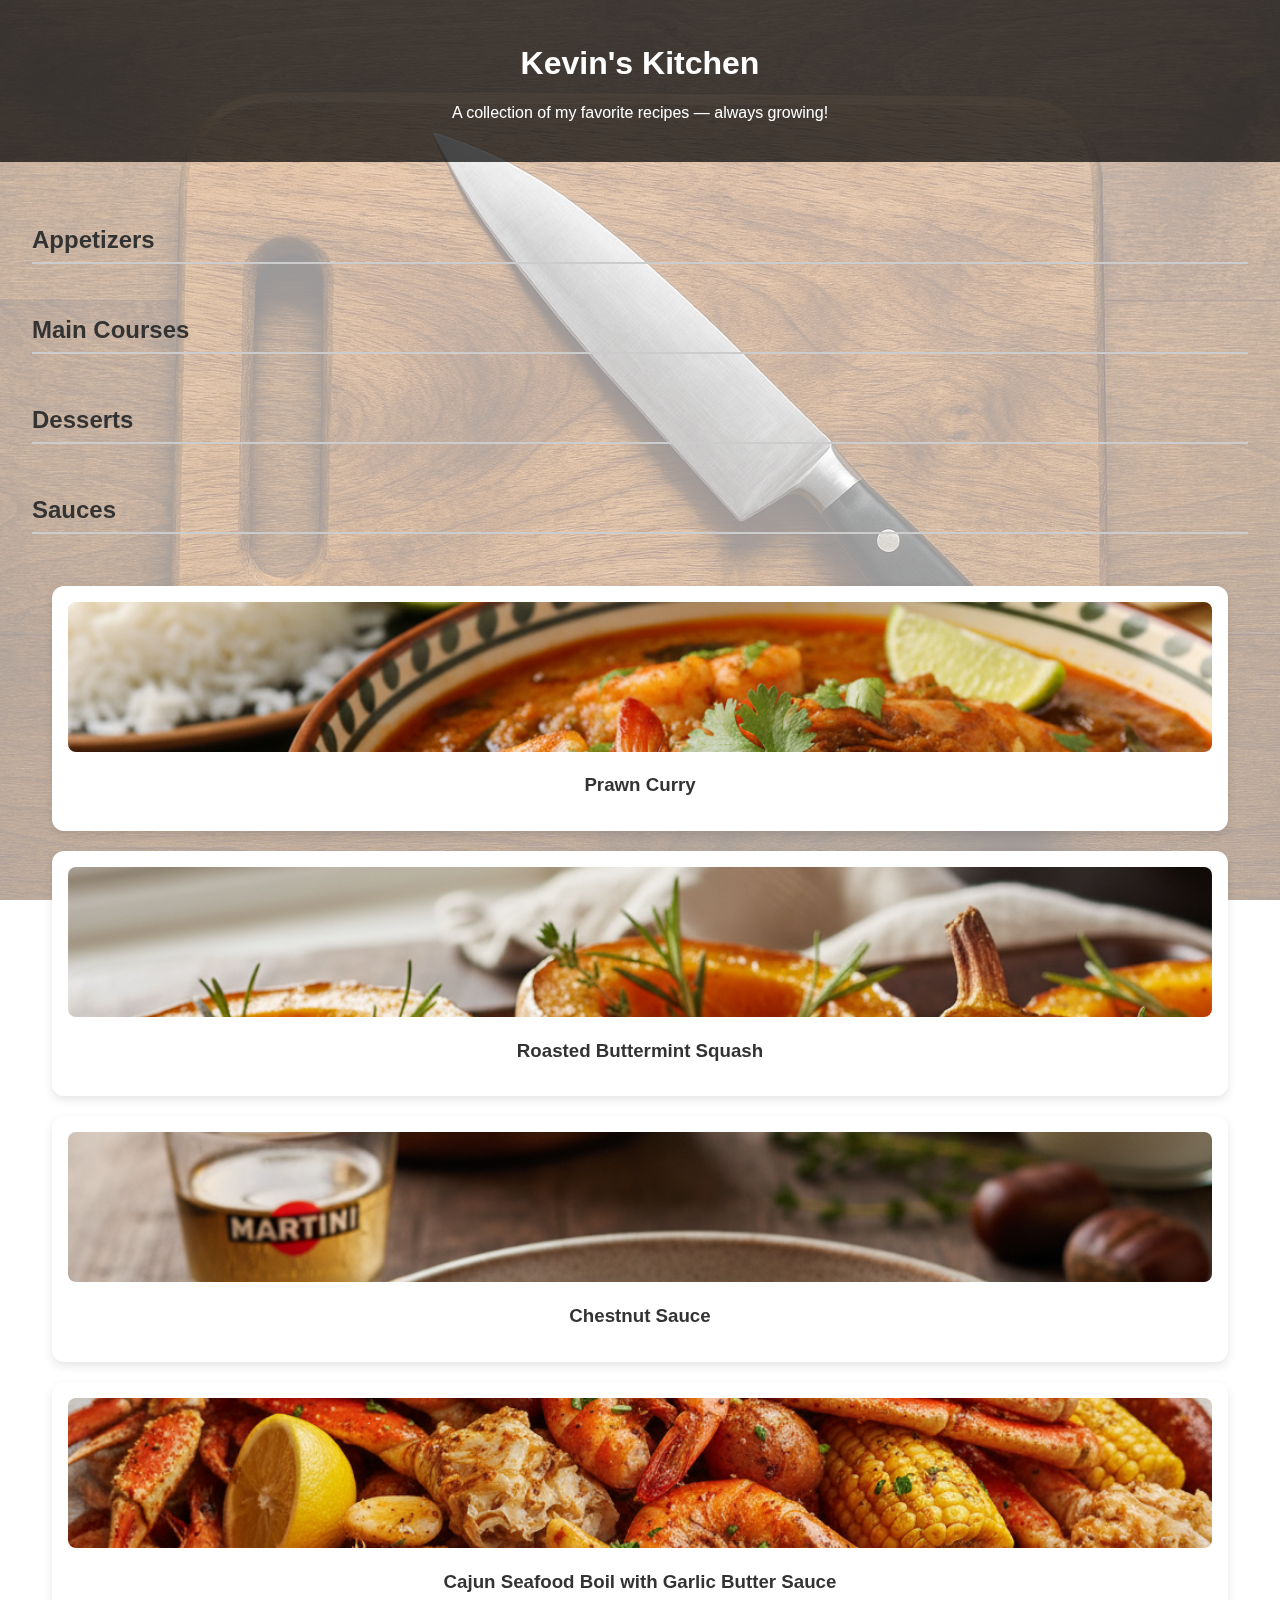
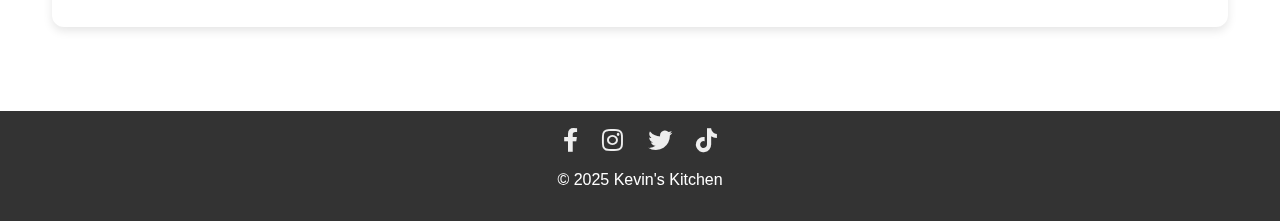
<file: index.html>
<!DOCTYPE html>
<html lang="en">
<head>
    <meta charset="UTF-8" />
    <meta name="viewport" content="width=device-width, initial-scale=1.0">
    <title>Kevin's Kitchen</title>
    <link rel="stylesheet" href="style.css">
    <link rel="stylesheet" href="https://cdnjs.cloudflare.com/ajax/libs/font-awesome/6.0.0/css/all.min.css" integrity="sha512-..." crossorigin="anonymous" referrerpolicy="no-referrer" />
</head>
<body>
    <header>
        <h1>Kevin's Kitchen</h1>
        <p>A collection of my favorite recipes — always growing!</p>
    </header>

    <main>
        <section id="recipe-list">
            <h2>Appetizers</h2>
            <ul id="appetizers-list" class="recipe-category-list">
                </ul>

            <h2>Main Courses</h2>
            <ul id="main-courses-list" class="recipe-category-list">
                </ul>

            <h2>Desserts</h2>
            <ul id="desserts-list" class="recipe-category-list">
                </ul>

            <h2>Sauces</h2>
            <ul id="sauces-list" class="recipe-category-list">
                </ul>
        
        </section>

        <section id="recipe-details" class="hidden">
            <button id="back-btn">← Back to Recipes</button>
            <div id="recipe-content"></div>
        </section>
    </main>

    <footer>
        <div class="social-links">
        <a href="YOUR_FACEBOOK_URL" target="_blank" rel="noopener noreferrer" aria-label="Facebook"><i class="fab fa-facebook-f"></i></a>
        <a href="YOUR_INSTAGRAM_URL" target="_blank" rel="noopener noreferrer" aria-label="Instagram"><i class="fab fa-instagram"></i></a>
        <a href="YOUR_TWITTER_URL" target="_blank" rel="noopener noreferrer" aria-label="Twitter"><i class="fab fa-twitter"></i></a>
        <a href="YOUR_TIKTOK_URL" target="_blank" rel="noopener noreferrer" aria-label="TikTok"><i class="fab fa-tiktok"></i></a>
    </div>
        <p>&copy; 2025 Kevin's Kitchen</p>
    </footer>

    <script src="script.js"></script>
</body>

</html>
</file>
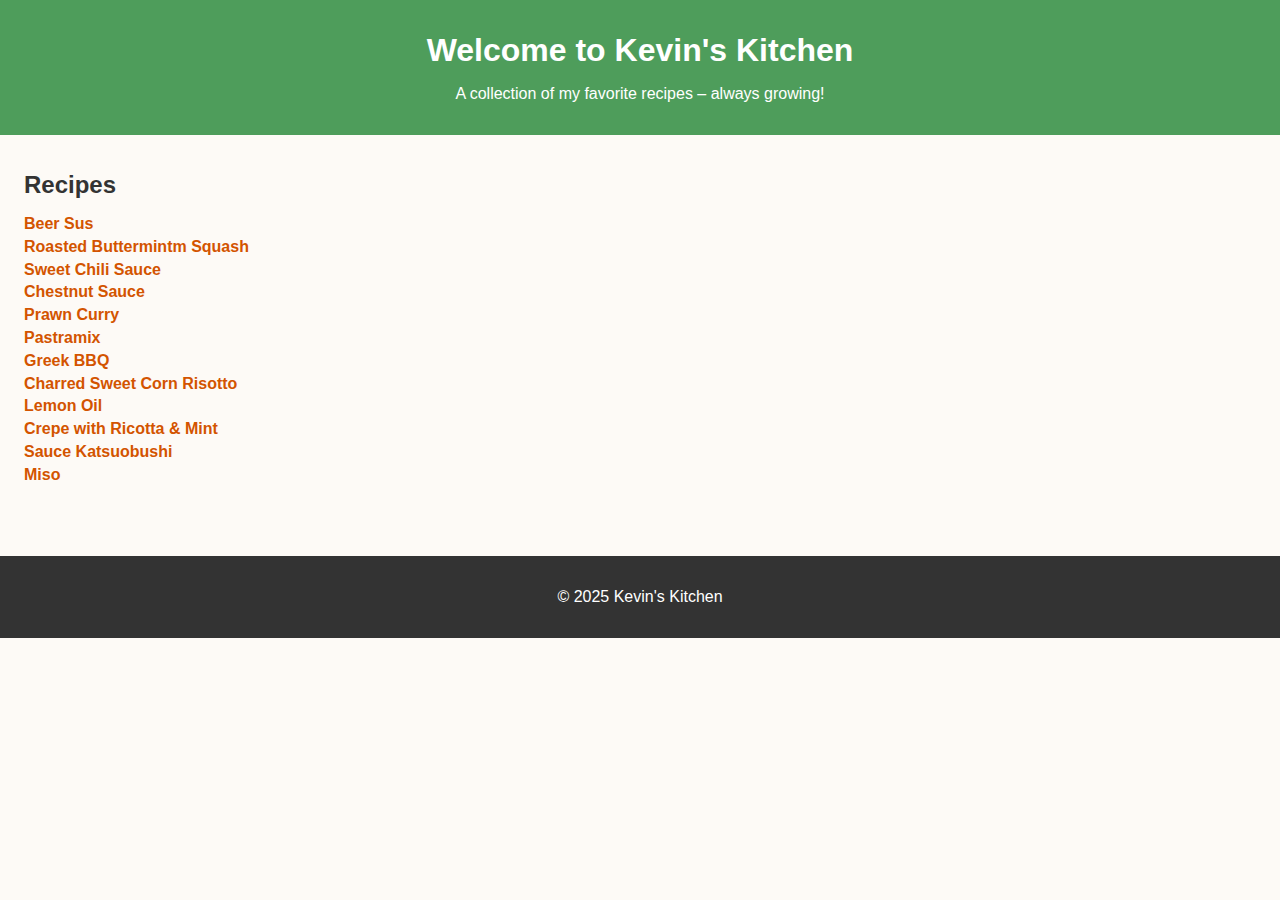
<file: kevins-kitchen/index.htm>
<!DOCTYPE html>
<html lang="en">
<head>
<meta charset="UTF-8">
<meta name="viewport" content="width=device-width, initial-scale=1.0">
<title>Kevin's Kitchen</title>
<link rel="stylesheet" href="style.css">
</head>
<body>
<header>
<h1>Welcome to Kevin's Kitchen</h1>
<p>A collection of my favorite recipes – always growing!</p>
</header>

<main>
<h2>Recipes</h2>
<ul>
<li><a href="recipes/beer-sus.html">Beer Sus</a></li>
<li><a href="recipes/roasted-buttermintm-squash.html">Roasted Buttermintm Squash</a></li>
<li><a href="recipes/sweet-chili-sauce.html">Sweet Chili Sauce</a></li>
<li><a href="recipes/chestnut-sauce.html">Chestnut Sauce</a></li>
<li><a href="recipes/prawn-curry.html">Prawn Curry</a></li>
<li><a href="recipes/pastramix.html">Pastramix</a></li>
<li><a href="recipes/greek-bbq.html">Greek BBQ</a></li>
<li><a href="recipes/charred-sweet-corn-risotto.html">Charred Sweet Corn Risotto</a></li>
<li><a href="recipes/lemon-oil.html">Lemon Oil</a></li>
<li><a href="recipes/crepe-ricotta-mint.html">Crepe with Ricotta & Mint</a></li>
<li><a href="recipes/sauce-katsuobushi.html">Sauce Katsuobushi</a></li>
<li><a href="recipes/miso.html">Miso</a></li>
</ul>
</main>

<footer>
<p>&copy; 2025 Kevin's Kitchen</p>
</footer>
</body>
</html>
</file>
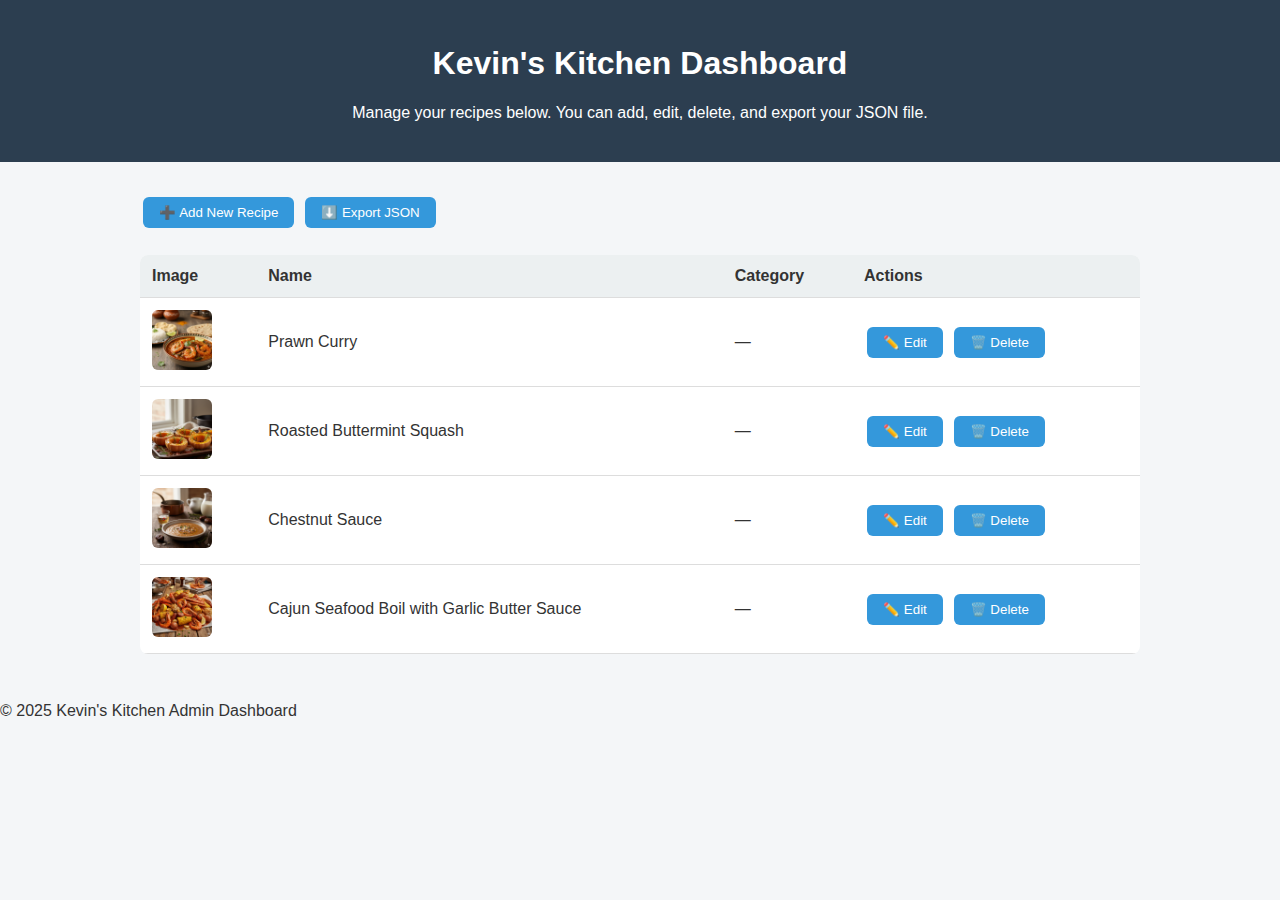
<file: admin.html>
<!DOCTYPE html>
<html lang="en">
<head>
  <meta charset="UTF-8">
  <meta name="viewport" content="width=device-width, initial-scale=1.0">
  <title>Kevin's Kitchen Admin Dashboard</title>
  <link rel="stylesheet" href="admin.css">
</head>
<body>
  <header>
    <h1>Kevin's Kitchen Dashboard</h1>
    <p>Manage your recipes below. You can add, edit, delete, and export your JSON file.</p>
  </header>

  <main>
    <section class="controls">
      <button id="addRecipeBtn">➕ Add New Recipe</button>
      <button id="exportBtn">⬇️ Export JSON</button>
    </section>

    <section id="recipeTableContainer">
      <table id="recipeTable">
        <thead>
          <tr>
            <th>Image</th>
            <th>Name</th>
            <th>Category</th>
            <th>Actions</th>
          </tr>
        </thead>
        <tbody id="recipeTableBody"></tbody>
      </table>
    </section>

    <!-- Add/Edit Form -->
    <section id="formSection" class="hidden">
      <h2 id="formTitle">Add Recipe</h2>
      <form id="recipeForm">
        <label>Name:</label>
        <input type="text" id="recipeName" required>

        <label>Category:</label>
        <input type="text" id="recipeCategory" placeholder="e.g. Main Courses, Desserts, Sauces">


        <label>Image URL or Upload:</label>
        <input type="text" id="recipeImage" placeholder="images/filename.jpg">
        <input type="file" id="uploadImage" accept="image/*">
        <div id="imagePreview"></div>

        <label>Ingredients (one per line):</label>
        <textarea id="recipeIngredients" rows="5" required></textarea>

        <label>Instructions:</label>
        <textarea id="recipeInstructions" rows="5" required></textarea>

        <div class="form-buttons">
          <button type="submit" id="saveBtn">💾 Save</button>
          <button type="button" id="cancelBtn">❌ Cancel</button>
        </div>
      </form>
    </section>
  </main>

  <footer>
    <p>&copy; 2025 Kevin's Kitchen Admin Dashboard</p>
  </footer>

  <script src="admin.js"></script>
</body>
</html>
</file>
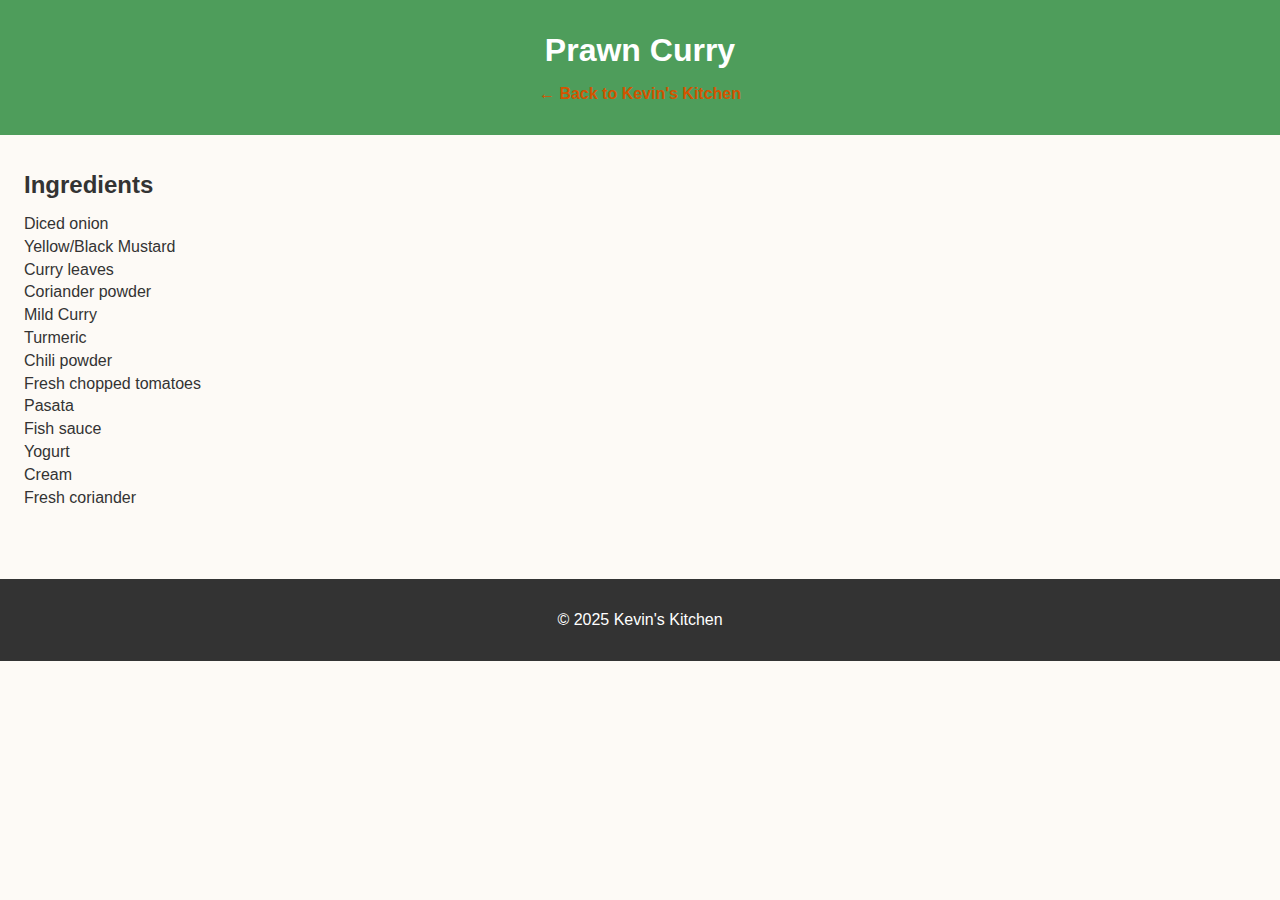
<file: kevins-kitchen/recipes/prawn-curry.html>
<!DOCTYPE html>
<html lang="en">
<head>
<meta charset="UTF-8">
<meta name="viewport" content="width=device-width, initial-scale=1.0">
<title>Prawn Curry | Kevin's Kitchen</title>
<link rel="stylesheet" href="../style.css">
</head>
<body>
<header>
<h1>Prawn Curry</h1>
<p><a href="../index.html">← Back to Kevin's Kitchen</a></p>
</header>

<main>
<h2>Ingredients</h2>
<ul>
<li>Diced onion</li>
<li>Yellow/Black Mustard</li>
<li>Curry leaves</li>
<li>Coriander powder</li>
<li>Mild Curry</li>
<li>Turmeric</li>
<li>Chili powder</li>
<li>Fresh chopped tomatoes</li>
<li>Pasata</li>
<li>Fish sauce</li>
<li>Yogurt</li>
<li>Cream</li>
<li>Fresh coriander</li>
</ul>
</main>

<footer>
<p>&copy; 2025 Kevin's Kitchen</p>
</footer>
</body>
</html>
</file>
<file: style.css>
body {
    font-family: Tahoma, sans-serif;
    margin: 0;
    padding: 0;
    /* KEEPING YOUR ORIGINAL BACKGROUND STYLES */
    background: url("images/kitchen-background.jpg") no-repeat center center fixed;
    background-size: cover;  /* makes it stretch to fit screen */
    background-color:#022b59;
}
body, .content-wrapper {
    /* R, G, B = 255, 255, 255 (White) | A (Alpha) = 0.8 (80% opaque, 20% transparent) */
    background-color: rgba(255, 255, 255, 0.8);
    color: #333333; /* Text color should be a dark shade for contrast */
}
body::before {
    content: "";
    position: fixed;
    top: 0; left: 0;
    width: 100%; height: 100%;
    background: rgba(255, 255, 255, 0.6); /* white transparent layer */
    z-index: -1;
}
header {
    background: #0a0908;
    background-color: rgba(0, 0, 0, 0.7);
    color: #ffffff;
    padding: 1.5rem;
    text-align: center;
}

main {
    padding: 2rem;
}

/* ------------------------------------------------------------- */
/* FIX: Removed grid from #recipe-list, added styling for titles */
/* ------------------------------------------------------------- */
#recipe-list h2 {
    /* Style for category titles */
    border-bottom: 2px solid #ccc;
    padding-bottom: 0.5rem;
    margin-top: 2rem;
}

/* NEW: Apply grid to the <ul> elements inside the recipe list */
#recipe-list ul {
    list-style: none; /* Remove bullet points */
    padding: 0;
    display: grid;
    /* Apply grid layout for recipe cards */
    grid-template-columns: repeat(auto-fill, minmax(280px, 1fr)); 
    gap: 1.5rem;
    margin-bottom: 2rem;
}
/* ------------------------------------------------------------- */

/* The recipe cards are now <li> elements inside the <ul> */
.recipe-card {
    background: white;
    border-radius: 12px;
    box-shadow: 0 4px 10px rgba(0,0,0,0.1);
    padding: 1rem;
    text-align: center;
    cursor: pointer;
    transition: transform 0.2s;
    margin: 20px;
    /* Ensure the card takes up the grid item space */
    height: 100%; 
}

.recipe-card:hover {
    transform: scale(1.03);
}

.recipe-card img {
    width: 100%;
    height: 150px;
    object-fit: cover;
    border-radius: 8px;
}

.recipe-card p {
    /* Style for the description text in the card */
    font-size: 0.9em;
    color: #555;
    margin: 0.5rem 0 0;
}

#recipe-details {
    background: rgba(255, 255, 255, 0.95);
    padding: 2rem;
    border-radius: 12px;
}

.hidden {
    display: none !important;
}

button {
    background: #d35400;
    color: white;
    border: none;
    padding: 0.6rem 1.2rem;
    border-radius: 8px;
    cursor: pointer;
    margin-bottom: 1rem;
    transition: background 0.2s;
}

button:hover {
    background: #a84300;
}

/* Social Links and Footer Styles */
footer {
    text-align: center;
    padding: 1rem;
    background-color: #333;
    color: white;
    margin-top: 2rem;
}

.social-links {
    margin-bottom: 0.5rem;
}

.social-links a {
    margin: 0 10px;
    color: #eee; /* Lightened color for better contrast on dark footer */
    font-size: 24px;
    text-decoration: none;
    transition: color 0.2s;
}

.social-links a:hover {
    /* Use a color that stands out on the dark footer, like an orange or white */
    color: #d35400; 
}
</file>
<file: kevins-kitchen/style.css>
body {
font-family: Arial, sans-serif;
background: #fdfaf6;
color: #333;
margin: 0;
padding: 0;
}

header {
background: #4E9D5B;
color: white;
padding: 1rem;
text-align: center;
}

h1, h2 {
margin: 0.5em 0;
}

main {
padding: 1.5rem;
}

ul {
list-style: none;
padding: 0;
}

li {
margin: 0.3em 0;
}

a {
text-decoration: none;
color: #d35400;
font-weight: bold;
}

a:hover {
text-decoration: underline;
}

footer {
background: #333;
color: white;
text-align: center;
padding: 1rem;
margin-top: 2rem;
}
</file>
<file: admin.css>
body {
  font-family: "Segoe UI", Arial, sans-serif;
  background-color: #f4f6f8;
  color: #333;
  margin: 0;
}

header {
  background: #2c3e50;
  color: white;
  padding: 1.5rem;
  text-align: center;
}

main {
  padding: 2rem;
  max-width: 1000px;
  margin: auto;
}

button {
  background-color: #3498db;
  color: white;
  border: none;
  border-radius: 6px;
  padding: 0.5rem 1rem;
  margin: 0.2rem;
  cursor: pointer;
  transition: background 0.3s;
}

button:hover {
  background-color: #2980b9;
}

.controls {
  margin-bottom: 1.5rem;
}

table {
  width: 100%;
  border-collapse: collapse;
  background: white;
  border-radius: 8px;
  overflow: hidden;
}

th, td {
  padding: 0.75rem;
  text-align: left;
  border-bottom: 1px solid #ddd;
}

th {
  background-color: #ecf0f1;
}

img.recipe-thumb {
  width: 60px;
  height: 60px;
  object-fit: cover;
  border-radius: 6px;
}

.hidden {
  display: none;
}

#formSection {
  background: white;
  border-radius: 8px;
  padding: 1.5rem;
  margin-top: 2rem;
  box-shadow: 0 2px 6px rgba(0,0,0,0.1);
}

label {
  display: block;
  margin-top: 0.8rem;
  font-weight: bold;
}

input[type="text"], textarea {
  width: 100%;
  padding: 0.5rem;
  border-radius: 6px;
  border: 1px solid #ccc;
  margin-top: 0.3rem;
}

#imagePreview img {
  margin-top: 10px;
  width: 120px;
  border-radius: 6px;
  border: 1px solid #ccc;
}

.form-buttons {
  margin-top: 1rem;
  display: flex;
  justify-content: flex-end;
  gap: 0.5rem;
}
</file>
